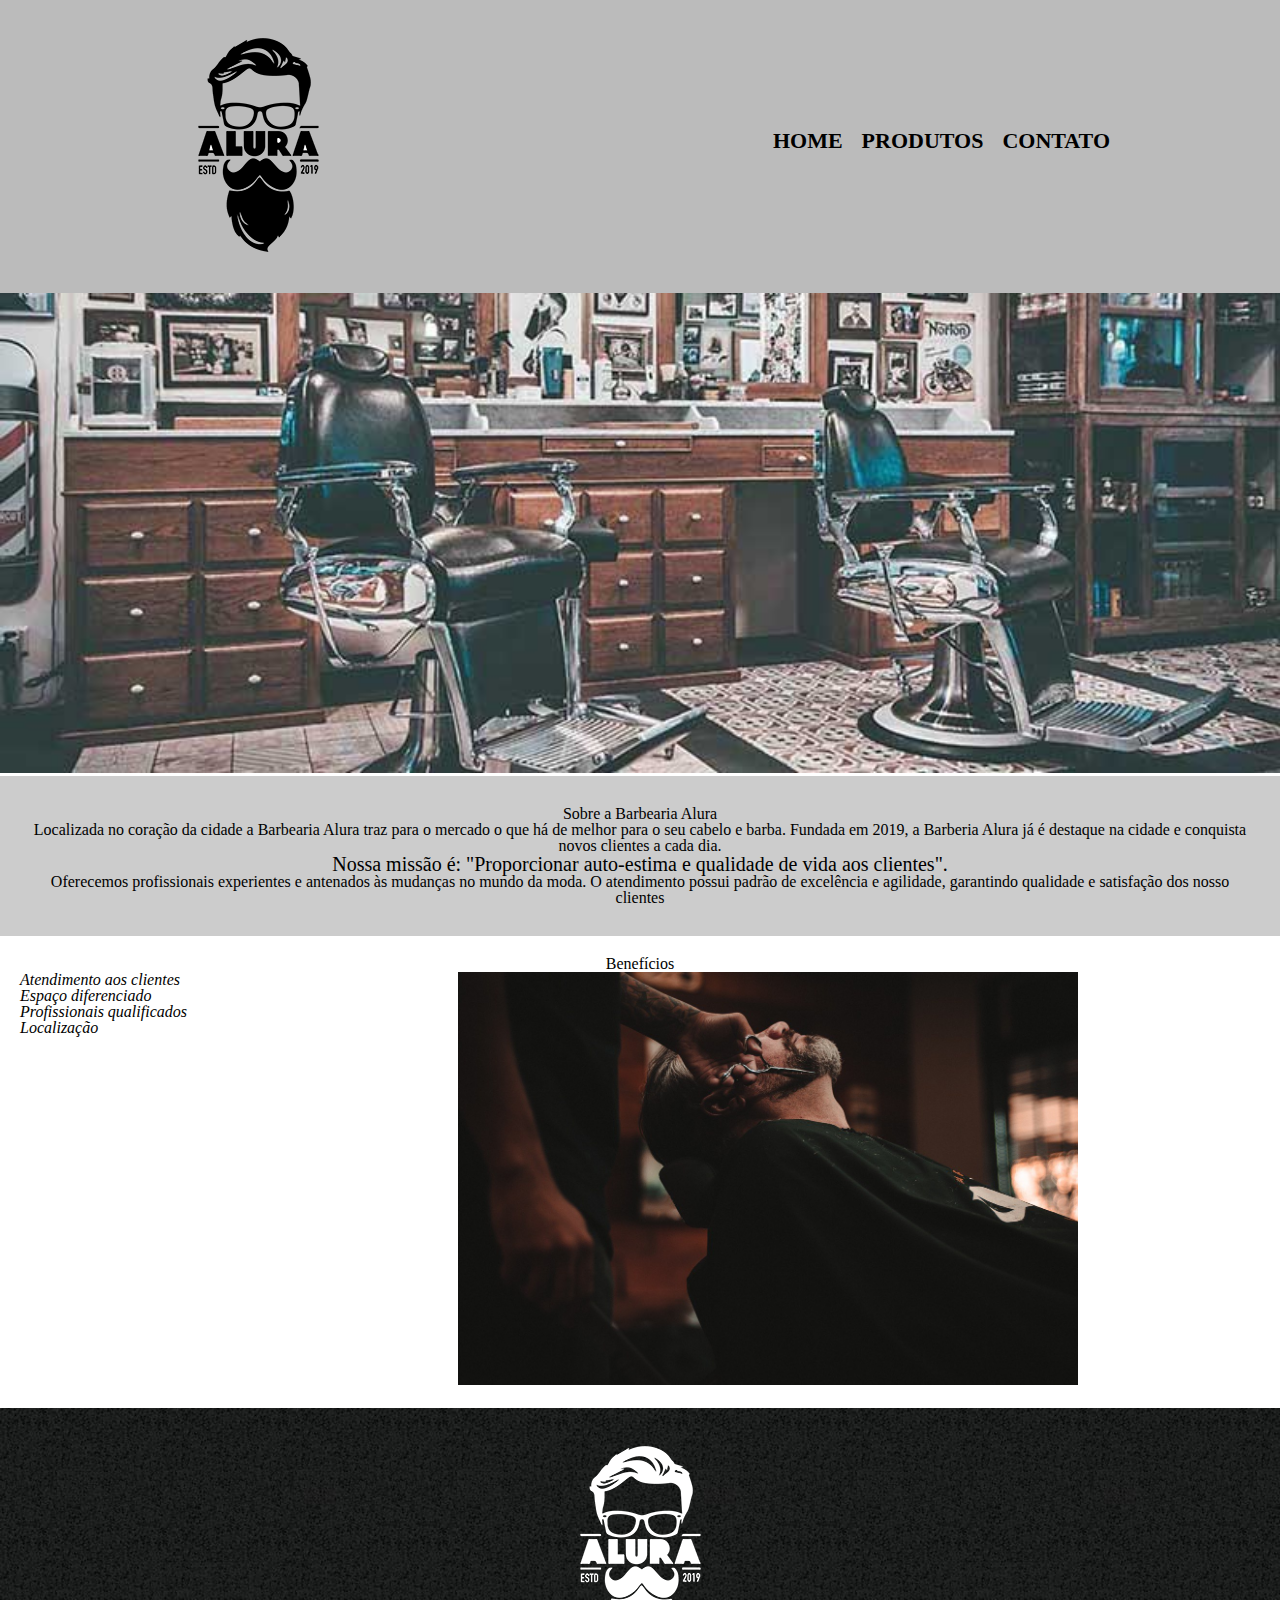
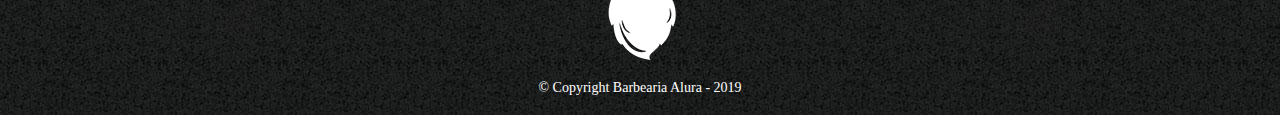
<file: frontend/formacao-html-e-css/html5-css3-primeiros-passos/index.html>
<!DOCTYPE html>
<html lang="pt-br">
  <head>
    <meta charset="utf-8">
    <title>Barbearia Alura</title>

    <link rel="stylesheet" href="../html5-css3-posicionamento-listas-navegacao/reset.css">
    <link rel="stylesheet" href="style.css">
  </head>

  <body>
    <header>
        <div class="header-box">
          <!-- <h1 class="main-header">Barbearia Alura</h1> -->
          <h1>
            <img src="../html5-css3-posicionamento-listas-navegacao/logo.png">
          </h1>

          <nav>
            <ul>
              <li><a href="index.html">Home</a></li>
              <li><a href="../html5-css3-posicionamento-listas-navegacao/produtos.html">Produtos</a></li>
              <li><a href="../html5-css3-formularios-tabelas/contato.html">Contato</a></li>
            </ul>
          </nav>
        </div>
    </header>

    <img id="banner" src="banner.jpg">
    <div class="principal">
      <h2 class="text-is-centered">Sobre a Barbearia Alura</h2>
      <p class="text-is-centered">Localizada no coração da cidade a <strong>Barbearia Alura</strong> traz para o mercado o que há de melhor para o seu cabelo e barba. Fundada em 2019, a Barberia Alura
      já é destaque na cidade e conquista novos clientes a cada dia.</p>

      <p class="text-is-centered" id="missao"><em>Nossa missão é: <strong>"Proporcionar auto-estima e qualidade de vida aos clientes".</strong></em></p>

      <p class="text-is-centered">Oferecemos profissionais experientes e antenados às mudanças no mundo da moda. O atendimento possui padrão de excelência e agilidade, garantindo qualidade e satisfação dos nosso clientes</p>
    </div>

    <div class="beneficios">
      <h3 class="text-is-centered">Benefícios</h3>
      <ul class="unordered-style">
        <li class="itens">Atendimento aos clientes</li>
        <li class="itens">Espaço diferenciado</li>
        <li class="itens">Profissionais qualificados</li>
        <li class="itens">Localização</li>
      </ul>
      <img class="imagem-beneficios" src="beneficios.jpg">
    </div>

    <footer>
      <img src="../html5-css3-posicionamento-listas-navegacao/logo-branco.png" alt="Barbearia Alura Branding">
      <p class="copyright">&copy; Copyright Barbearia Alura - 2019</p>
    </footer>
  </body>
</html>
</file>
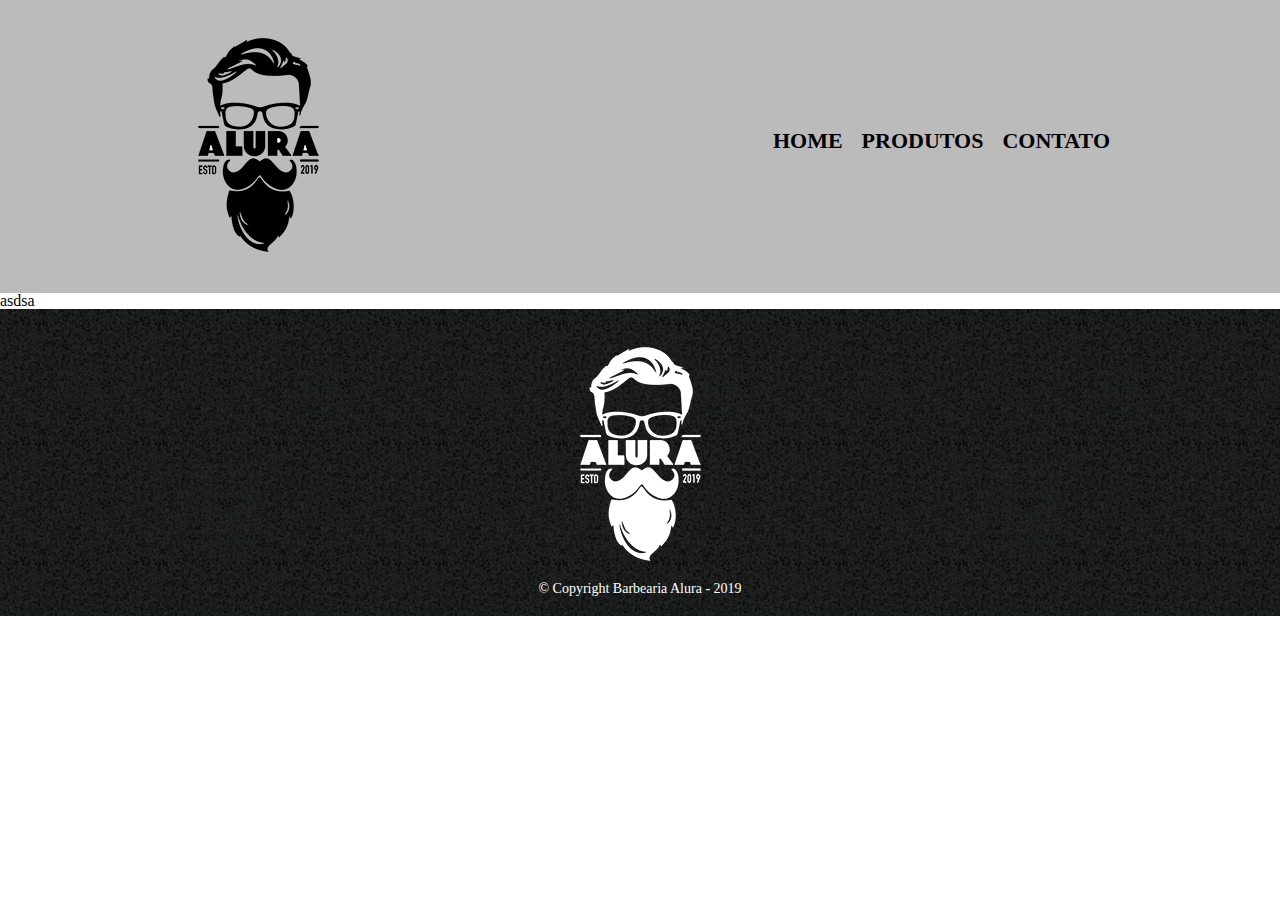
<file: frontend/formacao-html-e-css/html5-css3-formularios-tabelas/contato.html>
<!DOCTYPE html>
<html>
  <head lang="pt-br">
    <meta charset="utf-8">
    <title>Produtos - Barbearia Alura</title>

    <link rel="stylesheet" href="../html5-css3-posicionamento-listas-navegacao/reset.css">
    <link rel="stylesheet" href="../html5-css3-posicionamento-listas-navegacao/produtos.css">
  </head>
  <body>
    <header>
      <div class="header-box">
        <h1><img src="../html5-css3-posicionamento-listas-navegacao/logo.png" alt=""></h1>

        <nav>
          <ul class="navigation">
            <li><a href="../html5-css3-primeiros-passos/index.html" title="Voltar">Home</a></li>
            <li><a href="../html5-css3-posicionamento-listas-navegacao/produtos.html">Produtos</a></li>
            <li><a href="contato.html">Contato</a></li>
          </ul>
        </nav>
      </div>
    </header>
asdsa
    <footer>
      <img src="../html5-css3-posicionamento-listas-navegacao/logo-branco.png">
      <p class="copyright">&copy; Copyright Barbearia Alura - 2019</p>
    </footer>
  </body>
</html>
</file>
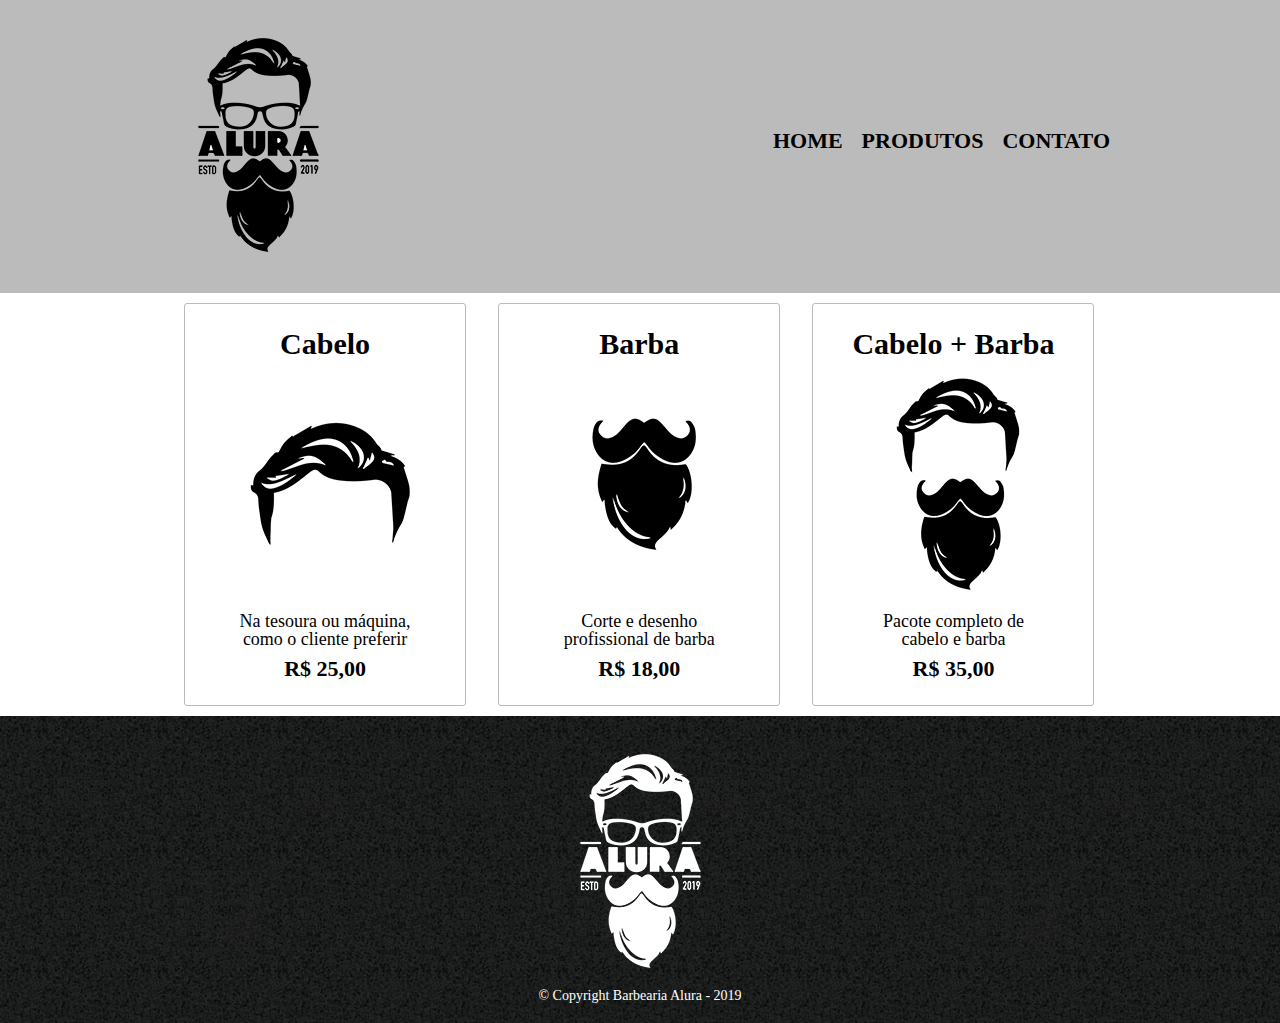
<file: frontend/formacao-html-e-css/html5-css3-posicionamento-listas-navegacao/produtos.html>
<!DOCTYPE html>
<html>
  <head lang="pt-br">
    <meta charset="utf-8">
    <title>Produtos - Barbearia Alura</title>

    <link rel="stylesheet" href="reset.css">
    <link rel="stylesheet" href="produtos.css">
  </head>
  <body>
    <header>
      <div class="header-box">
        <h1><img src="logo.png" alt=""></h1>

        <nav>
          <ul class="navigation">
            <li><a href="../html5-css3-primeiros-passos/index.html" title="Voltar">Home</a></li>
            <li><a href="produtos.html">Produtos</a></li>
            <li><a href="../html5-css3-formularios-tabelas/contato.html">Contato</a></li>
          </ul>
        </nav>
      </div>
    </header>

    <main>
      <ul class="produtos">
        <li>
          <h2>Cabelo</h2>
          <img src="cabelo.jpg">
          <p class="produtos-descricao">Na tesoura ou máquina, como o cliente preferir</p>
          <p class="produtos-preco">R$ 25,00</p>
        </li>
        <li>
          <h2>Barba</h2>
          <img src="barba.jpg">
          <p class="produtos-descricao">Corte e desenho profissional de barba</p>
          <p class="produtos-preco">R$ 18,00</p>
        </li>
        <li>
          <h2>Cabelo + Barba</h2>
          <img src="cabelo+barba.jpg">
          <p class="produtos-descricao">Pacote completo de cabelo e barba</p>
          <p class="produtos-preco">R$ 35,00</p>
        </li>
      </ul>
    </main>

    <footer>
      <img src="logo-branco.png">
      <p class="copyright">&copy; Copyright Barbearia Alura - 2019</p>
    </footer>
  </body>
</html>
</file>
<file: frontend/formacao-html-e-css/html5-css3-primeiros-passos/style.css>
header {
  background: #BBBBBB;
  padding: 20px 0;
}

.header-box {
  position: relative;
  width: 940px;
  margin: 0 auto;
}

nav {
  position: absolute;
  top: 110px;
  right: 0;
}

nav li {
  display: inline;
  margin: 0 0 0 15px;
}

nav a {
  color: #000000;
  font-weight: bold;
  text-decoration: none;
  text-transform: uppercase;
  font-size: 22px;
}

nav a:hover {
  color: #FFDB58;
  text-decoration: underline;
}

#banner {
  width: 100%;
}

.principal {
  background: #CCCCCC;
  padding: 30px;
}

.main-header {
  padding-left: 20px;
}

.text-is-centered {
  text-align: center;
}

#missao {
  font-size: 20px;
}

.is-red {
  color: red;
}

.itens {
  font-style: italic;
}

.beneficios {
  background: #FFFFFF;
  padding: 20px;
}

.unordered-style {
  display: inline-block;
  vertical-align: top;
  width: 20%;
  margin-right: 15%;
}
.imagem-beneficios {
  width: 50%;
}

footer {
  background: url("../html5-css3-posicionamento-listas-navegacao/bg.jpg");
  text-align: center;
  padding: 20px 0;
}

.copyright {
  color: #FFFFFF;
  font-size: 14px;
}
</file>
<file: frontend/formacao-html-e-css/html5-css3-posicionamento-listas-navegacao/produtos.css>
header {
    background: #BBBBBB;
    padding: 20px 0;
}

.header-box {
  position: relative;
  width: 940px;
  margin: 0 auto;
}

nav {
  position: absolute;
  top: 110px;
  right: 0;
}

nav li {
  display: inline;
  margin: 0 0 0 15px;
}

nav a {
  color: #000000;
  font-weight: bold;
  text-decoration: none;
  text-transform: uppercase;
  font-size: 22px;
}

nav a:hover {
  color: #FFDB58;
  text-decoration: underline;
}

main {
  margin: 10px 0;
}

.produtos {
  width: 940px;
  margin: 0 auto;
}

.produtos li{
  border: thin solid #BBBBBB;
  border-radius: 3px;
  width: 30%;
  display: inline-block;
  vertical-align: top;
  text-align: center;
  padding:  25px 20px;
  margin: 0 1.5%;
  box-sizing: border-box;
}

.produtos li:hover {
  border-color: #89CFF0;
  border-width: 2px;
}

.produtos li:hover h2 {
  font-size: 34px;
}

.produtos li:active {
  border-color: #5CED73;
}

.produtos h2 {
  font-size: 30px;
  font-weight: bold;
}

.produtos-descricao {
  font-size: 18px;
  padding: 0 25px;
}

.produtos-preco {
  margin-top: 10px;
  font-size: 22px;
  font-weight: bold;
}

footer {
  background: url("bg.jpg");
  text-align: center;
  padding: 20px 0;
}

.copyright {
  color: #FFFFFF;
  font-size: 14px;
}
</file>
